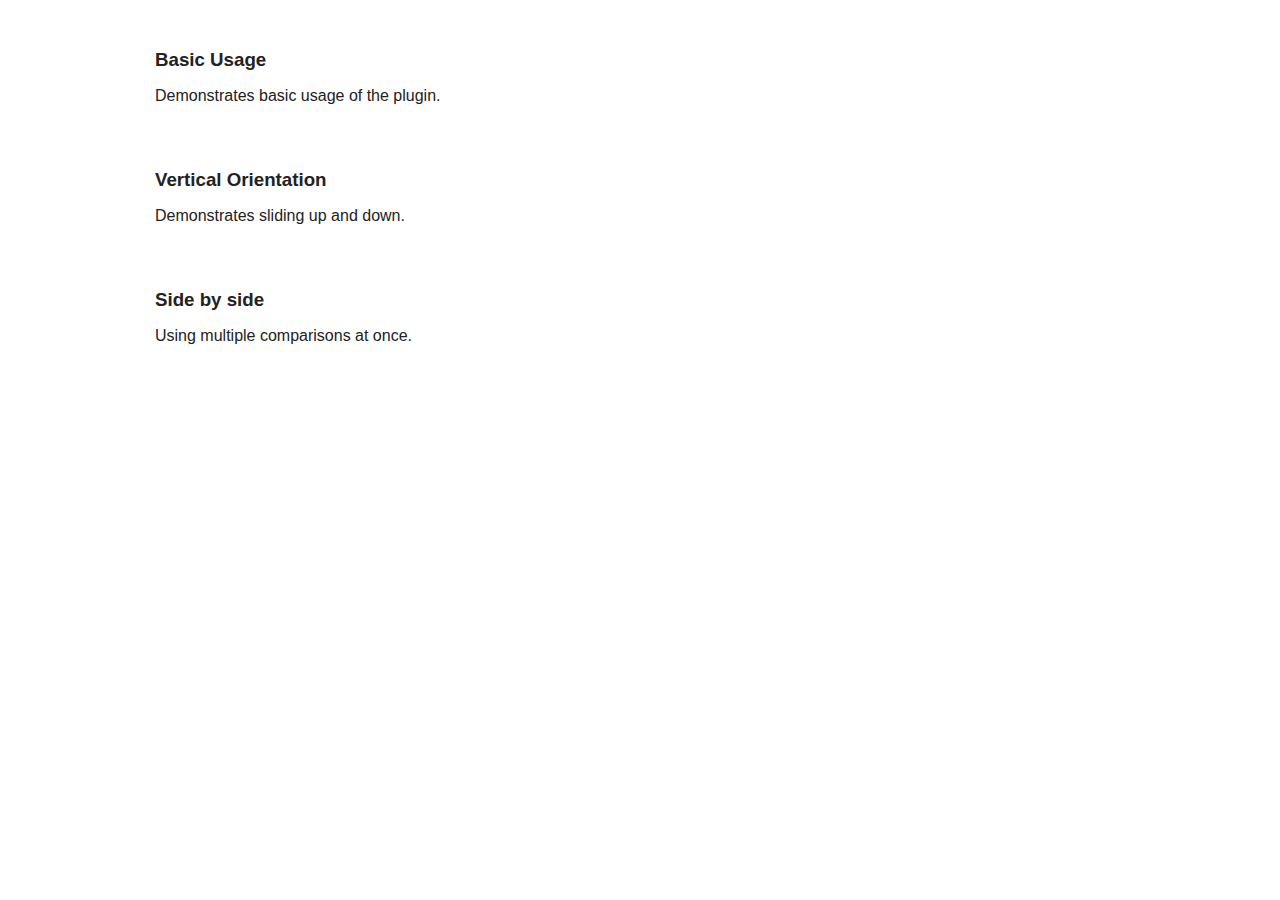
<file: assets/slider/twentytwenty-master/index.html>
<!DOCTYPE html>
<!-- paulirish.com/2008/conditional-stylesheets-vs-css-hacks-answer-neither/ -->
<!--[if lt IE 7 ]> <html class="ie6" lang="en"> <![endif]-->
<!--[if IE 7 ]>    <html class="ie7" lang="en"> <![endif]-->
<!--[if IE 8 ]>    <html class="lt-ie9" lang="en"> <![endif]-->
<!--[if IE 9 ]>    <html class="lt-ie10" lang="en"> <![endif]-->
<!--[if (gte IE 9)|!(IE)]><!--> <html lang="en"> <!--<![endif]-->
<head>
  <meta charset="utf-8" />
  <meta name="viewport" content="width=device-width, initial-scale=1.0" />
  <title>twentytwenty</title>
  <link href="css/foundation.css" rel="stylesheet" type="text/css" />
  <link href="css/twentytwenty.css" rel="stylesheet" type="text/css" />
</head>
  <body>

    <div class="row" style="margin-top: 2em;">
      <div class="large-4 columns">
        <h3>Basic Usage</h3>
        <p>Demonstrates basic usage of the plugin.</p>
      </div>
      <div class="large-8 columns">
        <div class="twentytwenty-container">
          <img src="img/1_1.jpg" />
          <img src="img/1_2.jpg" />
        </div>
      </div>
    </div>

    <div class="row" style="margin-top: 2em; margin-bottom: 2em;">
      <div class="large-4 columns">
        <h3>Vertical Orientation</h3>
        <p>Demonstrates sliding up and down.</p>
      </div>
      <div class="large-8 columns">
        <div class="twentytwenty-container" data-orientation="vertical">
          <img src="img/1_1.jpg" />
          <img src="img/1_2.jpg" />
        </div>
      </div>
    </div>

    <div class="row" style="margin-bottom: 2em;">
      <div class="large-4 columns">
        <h3>Side by side</h3>
        <p>Using multiple comparisons at once.</p>
      </div>
      <div class="large-4 columns">
        <div class="twentytwenty-container">
          <img src="img/2_1.jpg" />
          <img src="img/2_2.jpg" />
        </div>
      </div>
      <div class="large-4 columns">
        <div class="twentytwenty-container">
          <img src="img/3_1.jpg" />
          <img src="img/3_2.jpg" />
        </div>
      </div>
    </div>

    <script
  src="https://code.jquery.com/jquery-3.2.1.js"
  integrity="sha256-DZAnKJ/6XZ9si04Hgrsxu/8s717jcIzLy3oi35EouyE="
  crossorigin="anonymous"></script>
    <script src="js/jquery.event.move.js"></script>
    <script src="js/jquery.twentytwenty.js"></script>
    <script>
    $(function(){
      $(".twentytwenty-container[data-orientation!='vertical']").twentytwenty({default_offset_pct: 0.7});
      $(".twentytwenty-container[data-orientation='vertical']").twentytwenty({default_offset_pct: 0.3, orientation: 'vertical'});
    });
    </script>
  </body>
</html>
</file>
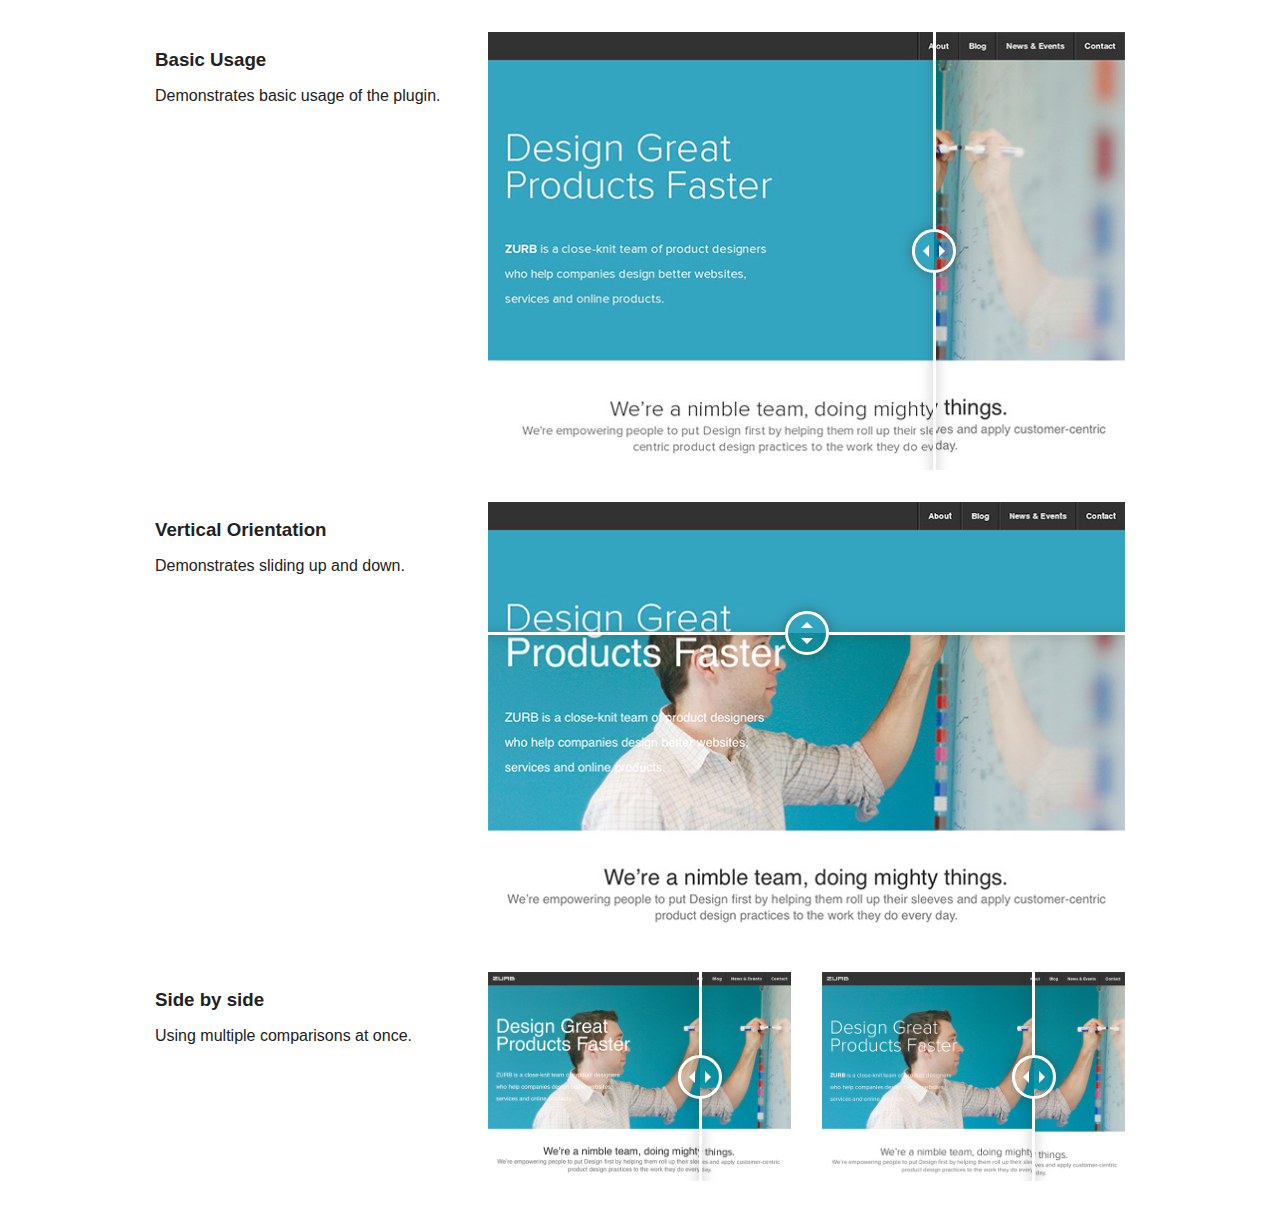
<file: assets/slider/twentytwenty-master/twentytwenty-no-compass.html>
<!DOCTYPE html>
<!-- paulirish.com/2008/conditional-stylesheets-vs-css-hacks-answer-neither/ -->
<!--[if lt IE 7 ]> <html class="ie6" lang="en"> <![endif]-->
<!--[if IE 7 ]>    <html class="ie7" lang="en"> <![endif]-->
<!--[if IE 8 ]>    <html class="lt-ie9" lang="en"> <![endif]-->
<!--[if IE 9 ]>    <html class="lt-ie10" lang="en"> <![endif]-->
<!--[if (gte IE 9)|!(IE)]><!--> <html lang="en"> <!--<![endif]-->
<head>
  <meta charset="utf-8" />
  <meta name="viewport" content="width=device-width, initial-scale=1.0" />
  <title>twentytwenty</title>
  <link href="css/foundation.css" rel="stylesheet" type="text/css" />
  <link href="css/twentytwenty-no-compass.css" rel="stylesheet" type="text/css" />
</head>
  <body>

    <div class="row" style="margin-top: 2em;">
      <div class="large-4 columns">
        <h3>Basic Usage</h3>
        <p>Demonstrates basic usage of the plugin.</p>
      </div>
      <div class="large-8 columns">
        <div class="twentytwenty-container">
          <img src="img/1_1.jpg" />
          <img src="img/1_2.jpg" />
        </div>
      </div>
    </div>
    
    <div class="row" style="margin-top: 2em; margin-bottom: 2em;">
      <div class="large-4 columns">
        <h3>Vertical Orientation</h3>
        <p>Demonstrates sliding up and down.</p>
      </div>
      <div class="large-8 columns">
        <div class="twentytwenty-container" data-orientation="vertical">
          <img src="img/1_1.jpg" />
          <img src="img/1_2.jpg" />
        </div>
      </div>
    </div>

    <div class="row" style="margin-bottom: 2em;">
      <div class="large-4 columns">
        <h3>Side by side</h3>
        <p>Using multiple comparisons at once.</p>
      </div>
      <div class="large-4 columns">
        <div class="twentytwenty-container">
          <img src="img/2_1.jpg" />
          <img src="img/2_2.jpg" />
        </div>
      </div>
      <div class="large-4 columns">
        <div class="twentytwenty-container">
          <img src="img/3_1.jpg" />
          <img src="img/3_2.jpg" />
        </div>
      </div>
    </div>
    
    <script src="http://ajax.googleapis.com/ajax/libs/jquery/1.10.1/jquery.min.js"></script>
    <script src="js/jquery.event.move.js"></script>
    <script src="js/jquery.twentytwenty.js"></script>
    <script>
    $(window).load(function(){
      $(".twentytwenty-container[data-orientation!='vertical']").twentytwenty({default_offset_pct: 0.7});
      $(".twentytwenty-container[data-orientation='vertical']").twentytwenty({default_offset_pct: 0.3, orientation: 'vertical'});
    });
    </script>
  </body>
</html>
</file>
<file: assets/slider/twentytwenty-master/css/twentytwenty.css>
.twentytwenty-horizontal .twentytwenty-handle:before, .twentytwenty-horizontal .twentytwenty-handle:after, .twentytwenty-vertical .twentytwenty-handle:before, .twentytwenty-vertical .twentytwenty-handle:after {
  content: " ";
  display: block;
  background: white;
  position: absolute;
  z-index: 30;
  -webkit-box-shadow: 0px 0px 12px rgba(51, 51, 51, 0.5);
  -moz-box-shadow: 0px 0px 12px rgba(51, 51, 51, 0.5);
  box-shadow: 0px 0px 12px rgba(51, 51, 51, 0.5); }

.twentytwenty-horizontal .twentytwenty-handle:before, .twentytwenty-horizontal .twentytwenty-handle:after {
  width: 3px;
  height: 9999px;
  left: 50%;
  margin-left: -1.5px; }

.twentytwenty-vertical .twentytwenty-handle:before, .twentytwenty-vertical .twentytwenty-handle:after {
  width: 9999px;
  height: 3px;
  top: 50%;
  margin-top: -1.5px; }

.twentytwenty-before-label, .twentytwenty-after-label, .twentytwenty-overlay {
  position: absolute;
  top: 0;
  width: 100%;
  height: 100%; }

.twentytwenty-before-label, .twentytwenty-after-label, .twentytwenty-overlay {
  -webkit-transition-duration: 0.5s;
  -moz-transition-duration: 0.5s;
  transition-duration: 0.5s; }

.twentytwenty-before-label, .twentytwenty-after-label {
  -webkit-transition-property: opacity;
  -moz-transition-property: opacity;
  transition-property: opacity; }

.twentytwenty-before-label:before, .twentytwenty-after-label:before {
  color: white;
  font-size: 13px;
  letter-spacing: 0.1em; }

.twentytwenty-before-label:before, .twentytwenty-after-label:before {
  position: absolute;
  background: rgba(255, 255, 255, 0.2);
  line-height: 38px;
  padding: 0 20px;
  -webkit-border-radius: 2px;
  -moz-border-radius: 2px;
  border-radius: 2px; }

.twentytwenty-horizontal .twentytwenty-before-label:before, .twentytwenty-horizontal .twentytwenty-after-label:before {
  top: 50%;
  margin-top: -19px; }

.twentytwenty-vertical .twentytwenty-before-label:before, .twentytwenty-vertical .twentytwenty-after-label:before {
  left: 50%;
  margin-left: -45px;
  text-align: center;
  width: 90px; }

.twentytwenty-left-arrow, .twentytwenty-right-arrow, .twentytwenty-up-arrow, .twentytwenty-down-arrow {
  width: 0;
  height: 0;
  border: 6px inset transparent;
  position: absolute; }

.twentytwenty-left-arrow, .twentytwenty-right-arrow {
  top: 50%;
  margin-top: -6px; }

.twentytwenty-up-arrow, .twentytwenty-down-arrow {
  left: 50%;
  margin-left: -6px; }

.twentytwenty-container {
  -webkit-box-sizing: content-box;
  -moz-box-sizing: content-box;
  box-sizing: content-box;
  z-index: 0;
  overflow: hidden;
  position: relative;
  -webkit-user-select: none;
  -moz-user-select: none;
  -ms-user-select: none; }
  .twentytwenty-container img {
    max-width: 100%;
    position: absolute;
    top: 0;
    display: block; }
  .twentytwenty-container.active .twentytwenty-overlay, .twentytwenty-container.active :hover.twentytwenty-overlay {
    background: rgba(0, 0, 0, 0); }
    .twentytwenty-container.active .twentytwenty-overlay .twentytwenty-before-label,
    .twentytwenty-container.active .twentytwenty-overlay .twentytwenty-after-label, .twentytwenty-container.active :hover.twentytwenty-overlay .twentytwenty-before-label,
    .twentytwenty-container.active :hover.twentytwenty-overlay .twentytwenty-after-label {
      opacity: 0; }
  .twentytwenty-container * {
    -webkit-box-sizing: content-box;
    -moz-box-sizing: content-box;
    box-sizing: content-box; }

.twentytwenty-before-label {
  opacity: 0; }
  .twentytwenty-before-label:before {
    content: attr(data-content); }

.twentytwenty-after-label {
  opacity: 0; }
  .twentytwenty-after-label:before {
    content: attr(data-content); }

.twentytwenty-horizontal .twentytwenty-before-label:before {
  left: 10px; }

.twentytwenty-horizontal .twentytwenty-after-label:before {
  right: 10px; }

.twentytwenty-vertical .twentytwenty-before-label:before {
  top: 10px; }

.twentytwenty-vertical .twentytwenty-after-label:before {
  bottom: 10px; }

.twentytwenty-overlay {
  -webkit-transition-property: background;
  -moz-transition-property: background;
  transition-property: background;
  background: rgba(0, 0, 0, 0);
  z-index: 25; }
  .twentytwenty-overlay:hover {
    background: rgba(0, 0, 0, 0.5); }
    .twentytwenty-overlay:hover .twentytwenty-after-label {
      opacity: 1; }
    .twentytwenty-overlay:hover .twentytwenty-before-label {
      opacity: 1; }

.twentytwenty-before {
  z-index: 20; }

.twentytwenty-after {
  z-index: 10; }

.twentytwenty-handle {
  height: 38px;
  width: 38px;
  position: absolute;
  left: 50%;
  top: 50%;
  margin-left: -22px;
  margin-top: -22px;
  border: 3px solid white;
  -webkit-border-radius: 1000px;
  -moz-border-radius: 1000px;
  border-radius: 1000px;
  -webkit-box-shadow: 0px 0px 12px rgba(51, 51, 51, 0.5);
  -moz-box-shadow: 0px 0px 12px rgba(51, 51, 51, 0.5);
  box-shadow: 0px 0px 12px rgba(51, 51, 51, 0.5);
  z-index: 40;
  cursor: pointer; }

.twentytwenty-horizontal .twentytwenty-handle:before {
  bottom: 50%;
  margin-bottom: 22px;
  -webkit-box-shadow: 0 3px 0 white, 0px 0px 12px rgba(51, 51, 51, 0.5);
  -moz-box-shadow: 0 3px 0 white, 0px 0px 12px rgba(51, 51, 51, 0.5);
  box-shadow: 0 3px 0 white, 0px 0px 12px rgba(51, 51, 51, 0.5); }
.twentytwenty-horizontal .twentytwenty-handle:after {
  top: 50%;
  margin-top: 22px;
  -webkit-box-shadow: 0 -3px 0 white, 0px 0px 12px rgba(51, 51, 51, 0.5);
  -moz-box-shadow: 0 -3px 0 white, 0px 0px 12px rgba(51, 51, 51, 0.5);
  box-shadow: 0 -3px 0 white, 0px 0px 12px rgba(51, 51, 51, 0.5); }

.twentytwenty-vertical .twentytwenty-handle:before {
  left: 50%;
  margin-left: 22px;
  -webkit-box-shadow: 3px 0 0 white, 0px 0px 12px rgba(51, 51, 51, 0.5);
  -moz-box-shadow: 3px 0 0 white, 0px 0px 12px rgba(51, 51, 51, 0.5);
  box-shadow: 3px 0 0 white, 0px 0px 12px rgba(51, 51, 51, 0.5); }
.twentytwenty-vertical .twentytwenty-handle:after {
  right: 50%;
  margin-right: 22px;
  -webkit-box-shadow: -3px 0 0 white, 0px 0px 12px rgba(51, 51, 51, 0.5);
  -moz-box-shadow: -3px 0 0 white, 0px 0px 12px rgba(51, 51, 51, 0.5);
  box-shadow: -3px 0 0 white, 0px 0px 12px rgba(51, 51, 51, 0.5); }

.twentytwenty-left-arrow {
  border-right: 6px solid white;
  left: 50%;
  margin-left: -17px; }

.twentytwenty-right-arrow {
  border-left: 6px solid white;
  right: 50%;
  margin-right: -17px; }

.twentytwenty-up-arrow {
  border-bottom: 6px solid white;
  top: 50%;
  margin-top: -17px; }

.twentytwenty-down-arrow {
  border-top: 6px solid white;
  bottom: 50%;
  margin-bottom: -17px; }
</file>
<file: assets/slider/twentytwenty-master/css/twentytwenty-no-compass.css>
.twentytwenty-horizontal .twentytwenty-handle:before, .twentytwenty-horizontal .twentytwenty-handle:after, .twentytwenty-vertical .twentytwenty-handle:before, .twentytwenty-vertical .twentytwenty-handle:after {
  content: " ";
  display: block;
  background: #fff;
  position: absolute;
  z-index: 30; }

.twentytwenty-horizontal .twentytwenty-handle:before, .twentytwenty-horizontal .twentytwenty-handle:after {
  width: 3px;
  height: 9999px;
  left: 50%;
  margin-left: -1.5px; }

.twentytwenty-vertical .twentytwenty-handle:before, .twentytwenty-vertical .twentytwenty-handle:after {
  width: 9999px;
  height: 3px;
  top: 50%;
  margin-top: -1.5px; }

.twentytwenty-before-label, .twentytwenty-after-label, .twentytwenty-overlay {
  position: absolute;
  top: 0;
  width: 100%;
  height: 100%; }

.twentytwenty-before-label, .twentytwenty-after-label, .twentytwenty-overlay {
  transition-duration: 0.5s; }

.twentytwenty-before-label, .twentytwenty-after-label {
  transition-property: opacity; }

.twentytwenty-before-label:before, .twentytwenty-after-label:before {
  color: #fff;
  font-size: 13px;
  letter-spacing: 0.1em; }

.twentytwenty-before-label:before, .twentytwenty-after-label:before {
  position: absolute;
  background: rgba(255, 255, 255, 0.2);
  line-height: 38px;
  padding: 0 20px;
  border-radius: 2px; }

.twentytwenty-horizontal .twentytwenty-before-label:before, .twentytwenty-horizontal .twentytwenty-after-label:before {
  top: 50%;
  margin-top: -19px; }

.twentytwenty-vertical .twentytwenty-before-label:before, .twentytwenty-vertical .twentytwenty-after-label:before {
  left: 50%;
  margin-left: -45px;
  text-align: center;
  width: 90px; }

.twentytwenty-left-arrow, .twentytwenty-right-arrow, .twentytwenty-up-arrow, .twentytwenty-down-arrow {
  width: 0;
  height: 0;
  border: 6px inset transparent;
  position: absolute; }

.twentytwenty-left-arrow, .twentytwenty-right-arrow {
  top: 50%;
  margin-top: -6px; }

.twentytwenty-up-arrow, .twentytwenty-down-arrow {
  left: 50%;
  margin-left: -6px; }

.twentytwenty-container {
  box-sizing: content-box;
  z-index: 0;
  overflow: hidden;
  position: relative;
  -webkit-user-select: none;
  -moz-user-select: none; }
  .twentytwenty-container img {
    max-width: 100%;
    position: absolute;
    top: 0;
    display: block; }
  .twentytwenty-container.active .twentytwenty-overlay,
  .twentytwenty-container.active :hover.twentytwenty-overlay {
    background: transparent; }
    .twentytwenty-container.active .twentytwenty-overlay .twentytwenty-before-label,
    .twentytwenty-container.active .twentytwenty-overlay .twentytwenty-after-label,
    .twentytwenty-container.active :hover.twentytwenty-overlay .twentytwenty-before-label,
    .twentytwenty-container.active :hover.twentytwenty-overlay .twentytwenty-after-label {
      opacity: 0; }
  .twentytwenty-container * {
    box-sizing: content-box; }

.twentytwenty-before-label {
  opacity: 0; }
  .twentytwenty-before-label:before {
    content: attr(data-content); }

.twentytwenty-after-label {
  opacity: 0; }
  .twentytwenty-after-label:before {
    content: attr(data-content); }

.twentytwenty-horizontal .twentytwenty-before-label:before {
  left: 10px; }

.twentytwenty-horizontal .twentytwenty-after-label:before {
  right: 10px; }

.twentytwenty-vertical .twentytwenty-before-label:before {
  top: 10px; }

.twentytwenty-vertical .twentytwenty-after-label:before {
  bottom: 10px; }

.twentytwenty-overlay {
  transition-property: background;
  background: transparent;
  z-index: 25; }
  .twentytwenty-overlay:hover {
    background: rgba(0, 0, 0, 0.5); }
    .twentytwenty-overlay:hover .twentytwenty-after-label {
      opacity: 1; }
    .twentytwenty-overlay:hover .twentytwenty-before-label {
      opacity: 1; }

.twentytwenty-before {
  z-index: 20; }

.twentytwenty-after {
  z-index: 10; }

.twentytwenty-handle {
  height: 38px;
  width: 38px;
  position: absolute;
  left: 50%;
  top: 50%;
  margin-left: -22px;
  margin-top: -22px;
  border: 3px solid #fff;
  border-radius: 1000px;
  box-shadow: 0px 0px 12px rgba(51, 51, 51, 0.5);
  z-index: 40;
  cursor: pointer; }

.twentytwenty-horizontal .twentytwenty-handle:before {
  bottom: 50%;
  margin-bottom: 22px;
  box-shadow: 0 3px 0 #fff, 0px 0px 12px rgba(51, 51, 51, 0.5); }

.twentytwenty-horizontal .twentytwenty-handle:after {
  top: 50%;
  margin-top: 22px;
  box-shadow: 0 -3px 0 #fff, 0px 0px 12px rgba(51, 51, 51, 0.5); }

.twentytwenty-vertical .twentytwenty-handle:before {
  left: 50%;
  margin-left: 22px;
  box-shadow: 3px 0 0 #fff, 0px 0px 12px rgba(51, 51, 51, 0.5); }

.twentytwenty-vertical .twentytwenty-handle:after {
  right: 50%;
  margin-right: 22px;
  box-shadow: -3px 0 0 #fff, 0px 0px 12px rgba(51, 51, 51, 0.5); }

.twentytwenty-left-arrow {
  border-right: 6px solid #fff;
  left: 50%;
  margin-left: -17px; }

.twentytwenty-right-arrow {
  border-left: 6px solid #fff;
  right: 50%;
  margin-right: -17px; }

.twentytwenty-up-arrow {
  border-bottom: 6px solid #fff;
  top: 50%;
  margin-top: -17px; }

.twentytwenty-down-arrow {
  border-top: 6px solid #fff;
  bottom: 50%;
  margin-bottom: -17px; }
</file>
